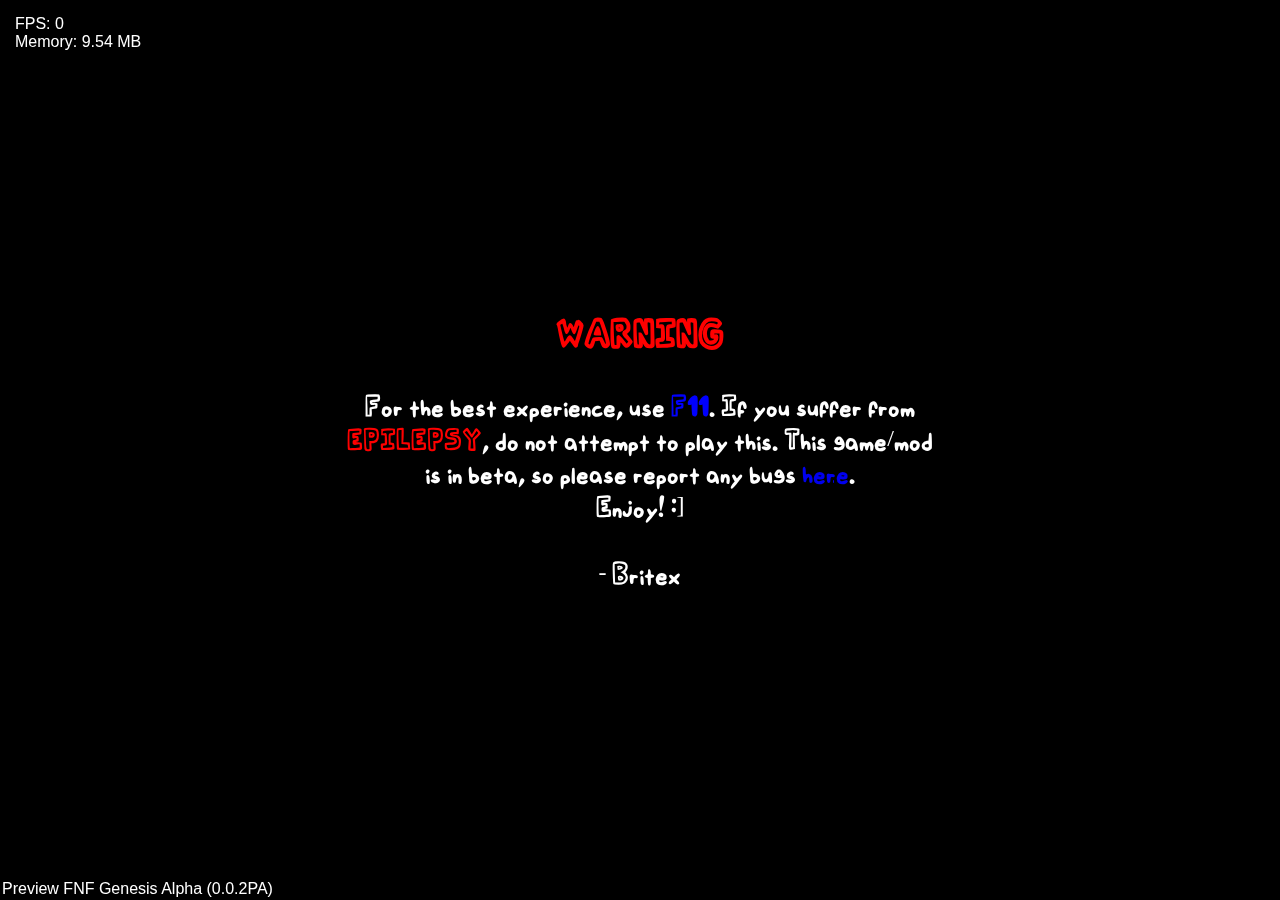
<file: index.html>
<!DOCTYPE html>
<html lang="en">
<head>
    <meta charset="UTF-8">
    <meta name="viewport" content="width=device-width, initial-scale=1.0">
    <title>Friday Nigth Funkin'</title>

    <link rel="stylesheet" href="./main/src/main.css">
    <link rel="shortcut icon" href="x-favico_co.ico" type="image/x-icon">
</head>
<body>
    <!--lime test windows? what?-->
    <canvas id="canvas"></canvas>

    <audio src= "./main/public/sounds/sfx/cancel.ogg" id="cancel"></audio>
    <audio src="./main/public/sounds/sfx/confirmMenu.ogg" id="confirmMenu"></audio>
    <audio src="./main/public/sounds/music/freakyMenu.ogg" id="freakyMenu"></audio>
    <audio src="./main/public/sounds/sfx/scroll.ogg" id="scroll"></audio>

    <!-- Scripts -->
    <script src="https://code.createjs.com/1.0.0/preloadjs.min.js"></script>
    <script src="./game/config/config.js"></script>
    <script src="./main/src/main.js"></script>
    
    <div id="fps-memory-container">
        <div id="fps-counter">FPS: 0</div>
        <div id="memory-counter">Memory: 0 MB</div>
    </div>
</body>
</html>
</file>
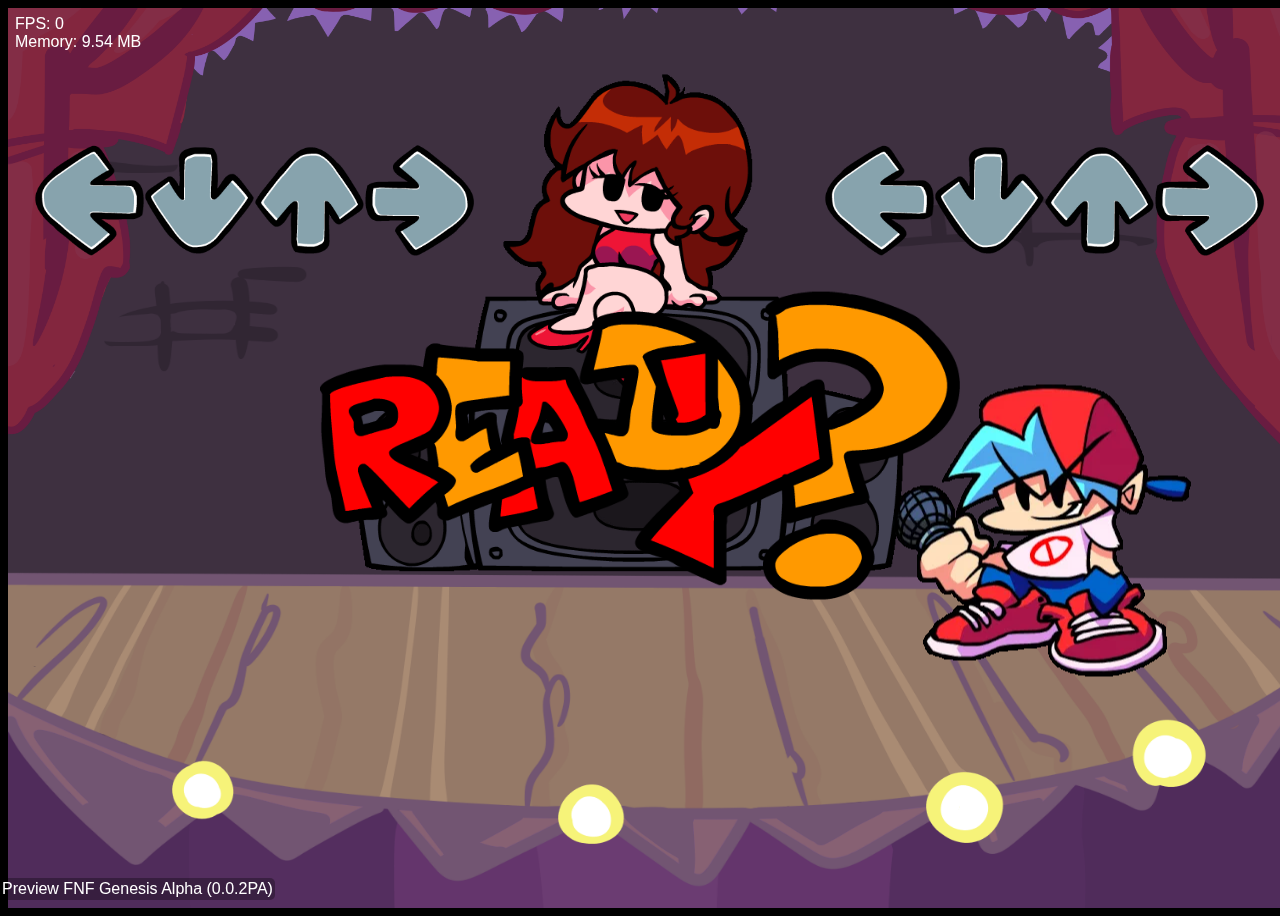
<file: game/playstate/tutorial/tutorialhard0/tutorialhard0.html>
<!DOCTYPE html>
<html lang="en">
<head>
    <meta charset="UTF-8">
    <meta name="viewport" content="width=device-width, initial-scale=1.0">
    <title>Tutorial - Hard</title>
    <link rel="stylesheet" href="../style.css">
</head>
<body>
    <script type="module" src="../playState.js"></script>
    <script src="../../../config/config.js"></script>

    <div id="game-container"></div>
    
    <div id="fps-memory-container">
        <div id="fps-counter">FPS: 0</div>
        <div id="memory-counter">Memory: 0 MB</div>
    </div>
</body>
</html>
</file>
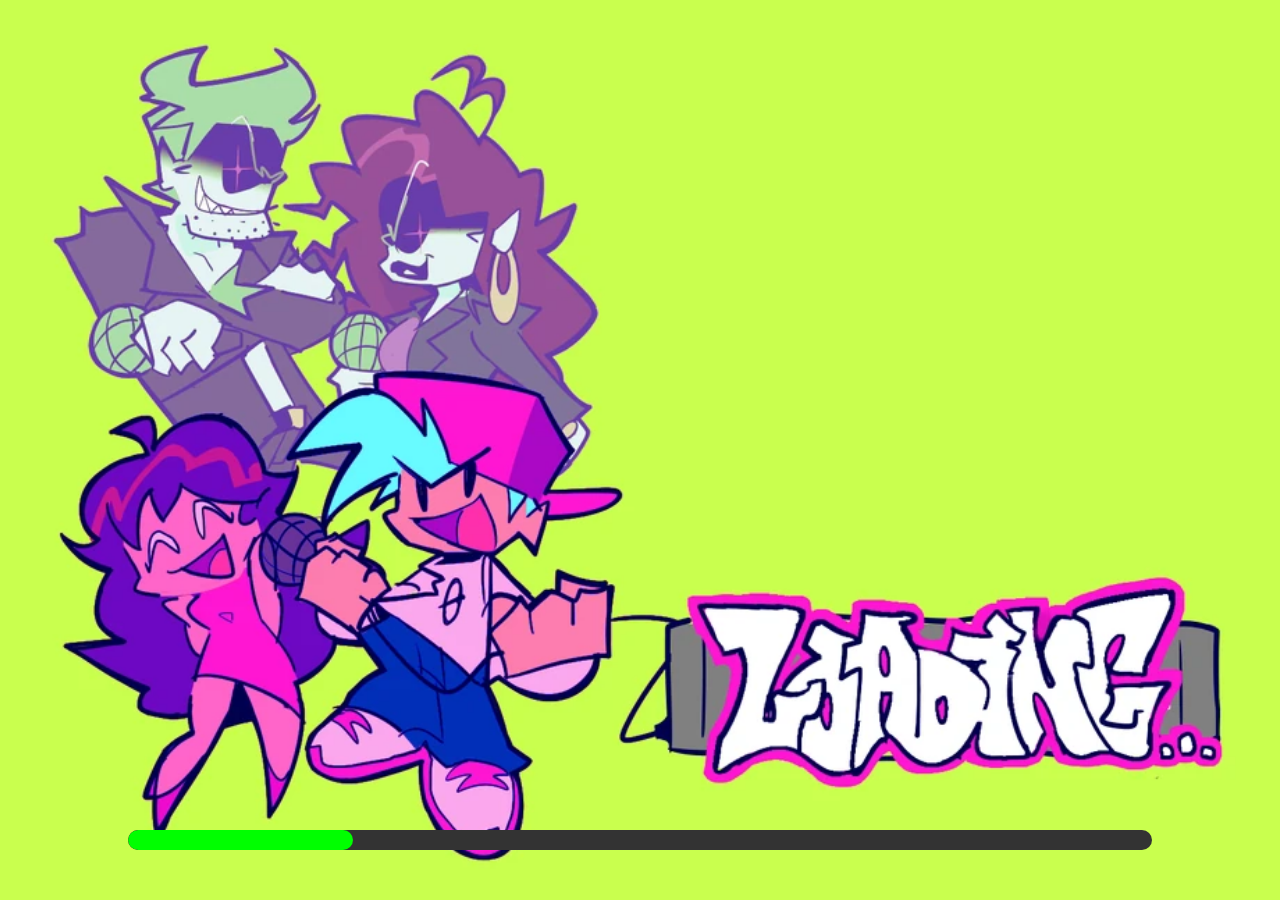
<file: main/src/subMain/Options/options.html>
<!DOCTYPE html>
<html lang="en">
<head>
    <meta charset="UTF-8">
    <meta name="viewport" content="width=device-width, initial-scale=1.0">
    <link rel="stylesheet" href="options.css">
    <link rel="shortcut icon" href="../../../../x-favico_co.ico" type="image/x-icon">
    <title>Options Funkin' Genesis</title>
</head>
<body>
    <canvas id="canvas"></canvas>

    
    <!-- Scripts -->
    <script src="../../../../game/config/config.js"></script>
    <script src="./options.js"></script>

    <div id="fps-memory-container">
        <div id="fps-counter">FPS: 0</div>
        <div id="memory-counter">Memory: 0 MB</div>
    </div>
</body>
</html>
</file>
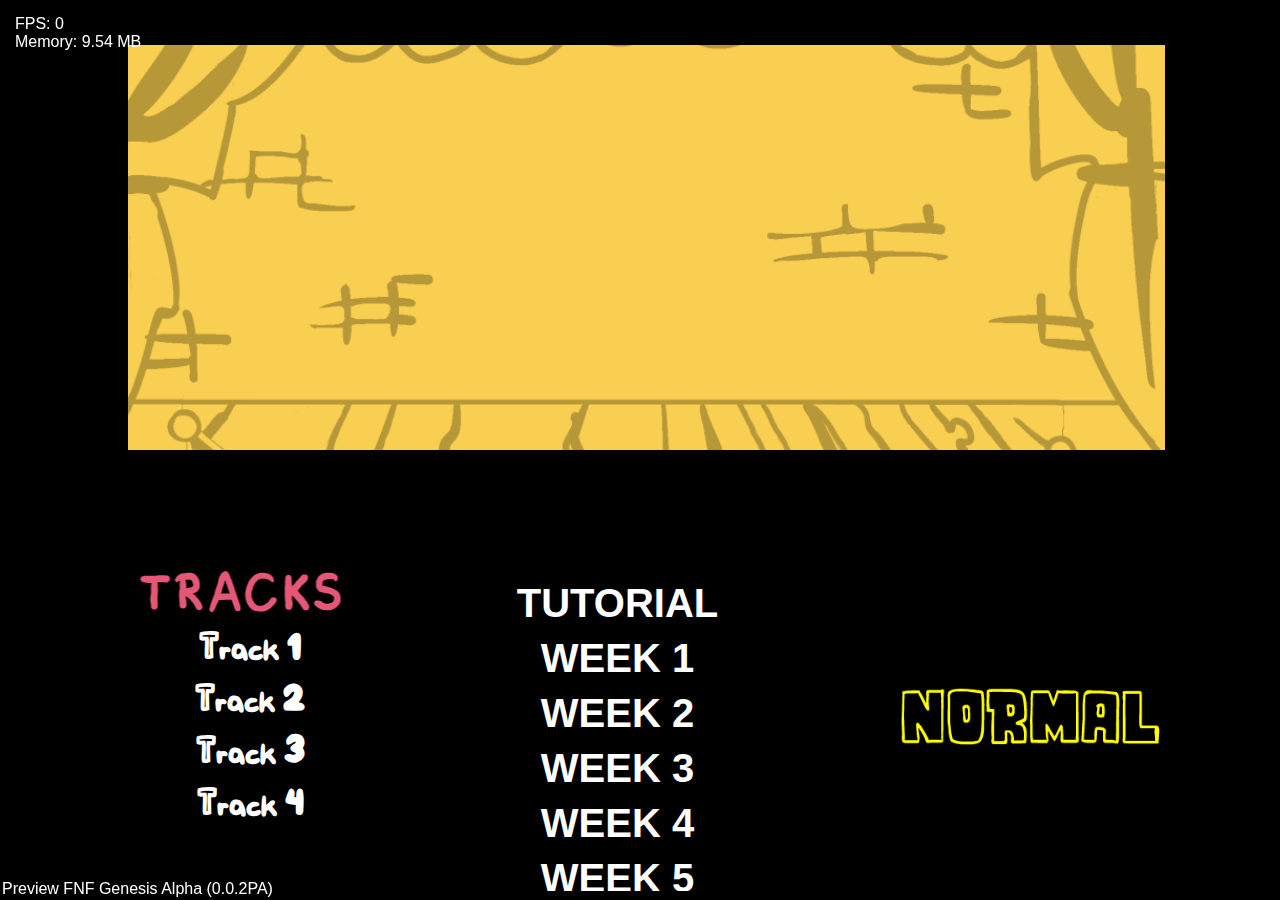
<file: main/src/subMain/StoryMode/storymode.html>
<!DOCTYPE html>
<html lang="en">
<head>
    <meta charset="UTF-8">
    <meta name="viewport" content="width=device-width, initial-scale=1.0">
    <link rel="stylesheet" href="./storymode.css">
    <link rel="shortcut icon" href="../../../../x-favico_co.ico" type="image/x-icon">
    <title>Story Mode</title>
</head>
<body>
    <canvas id="canvas"></canvas>

    <script src="./storymode.js"></script>
    <script src="../../../../game/config/config.js"></script>
    <div id="fps-memory-container">
        <div id="fps-counter">FPS: 0</div>
        <div id="memory-counter">Memory: 0 MB</div>
    </div>
</body>
</html>
</file>
<file: main/src/main.css>
@font-face {
    font-family: 'FridayNightFunkin';
    src: url('../../game/fonts/FridayNightFunkin-Regular.ttf') format('truetype');
    font-weight: normal;
    font-style: normal;
}

.warning {
    font-family: 'FridayNightFunkin', sans-serif;
}


body {
    font-family: 'FridayNightFunkin', sans-serif;
}


body {
    background: #000;
    margin: 0;
    overflow: hidden;
}

#logo {
    transition: transform 2s ease, width 2s ease, height 2s ease;
}

#images img {
    max-width: 100px; /* Ajusta el tamaño según tus necesidades */
    margin: 5px;
}

#fps-memory-container {
    position: fixed;
    top: 10px;
    left: 10px;
    color: white;
    padding: 5px;
    font-family: Arial, sans-serif;
    z-index: 1000;
}

#fps-counter, #memory-counter {
    margin: 0;
    padding: 0;
}
</file>
<file: game/playstate/tutorial/style.css>
@font-face {
    font-family: 'FridayNightFunkin';
    src: url('../../fonts/FridayNightFunkin-Regular.ttf') format('truetype');
    font-weight: normal;
    font-style: normal;
}

#game-container {
    position: relative;
    width: 100vw; /* Asegúrate de que ocupe todo el ancho de la ventana */
    height: 100vh; /* Asegúrate de que ocupe todo el alto de la ventana */
    overflow: hidden; /* Para evitar desbordamientos al hacer zoom */
    background-color: lightgray; /* Color temporal para ver el área del juego */
}

body {
    background: #000;
    overflow: hidden;
    font-family: 'FridayNightFunkin';
}

#fps-memory-container {
    position: fixed;
    top: 10px;
    left: 10px;
    color: white;
    padding: 5px;
    font-family: Arial, sans-serif;
    z-index: 1000;
}

#fps-counter, #memory-counter {
    margin: 0;
    padding: 0;
}
</file>
<file: main/src/subMain/Options/options.css>
@font-face {
    font-family: 'FridayNightFunkin';
    src: url('../../../../game/fonts/FridayNightFunkin-Regular.ttf') format('truetype');
    font-weight: normal;
    font-style: normal;
}

body, h1, h2, h3, p, .menu-text {
    font-family: 'FridayNightFunkin', sans-serif;
}

body {
    font-family: 'FridayNightFunkin';
    background: #000;
    margin: 0;
    overflow: hidden;
}

#fps-memory-container {
    position: fixed;
    top: 10px;
    left: 10px;
    color: white;
    padding: 5px;
    font-family: Arial, sans-serif;
    z-index: 1000;
}

.selected {
    background-color: #33333379; /* Fondo oscuro para resaltar */
    color: #ffffff; /* Mantener el texto en blanco */
}
</file>
<file: main/src/subMain/StoryMode/storymode.css>
@font-face {
    font-family: 'FridayNightFunkin';
    src: url('../../../../game/fonts/FridayNightFunkin-Regular.ttf') format('truetype');
    font-weight: normal;
    font-style: normal;
}

body {
    margin: 0;
    padding: 0;
    background-color: black;
    color: white;
    font-family: 'FridayNightFunkin-Regular', sans-serif;
}

#fps-memory-container {
    position: fixed;
    top: 10px;
    left: 10px;
    color: white;
    padding: 5px;
    font-family: Arial, sans-serif;
    z-index: 1000;
}

#fps-counter, #memory-counter {
    margin: 0;
    padding: 0;
}
</file>
